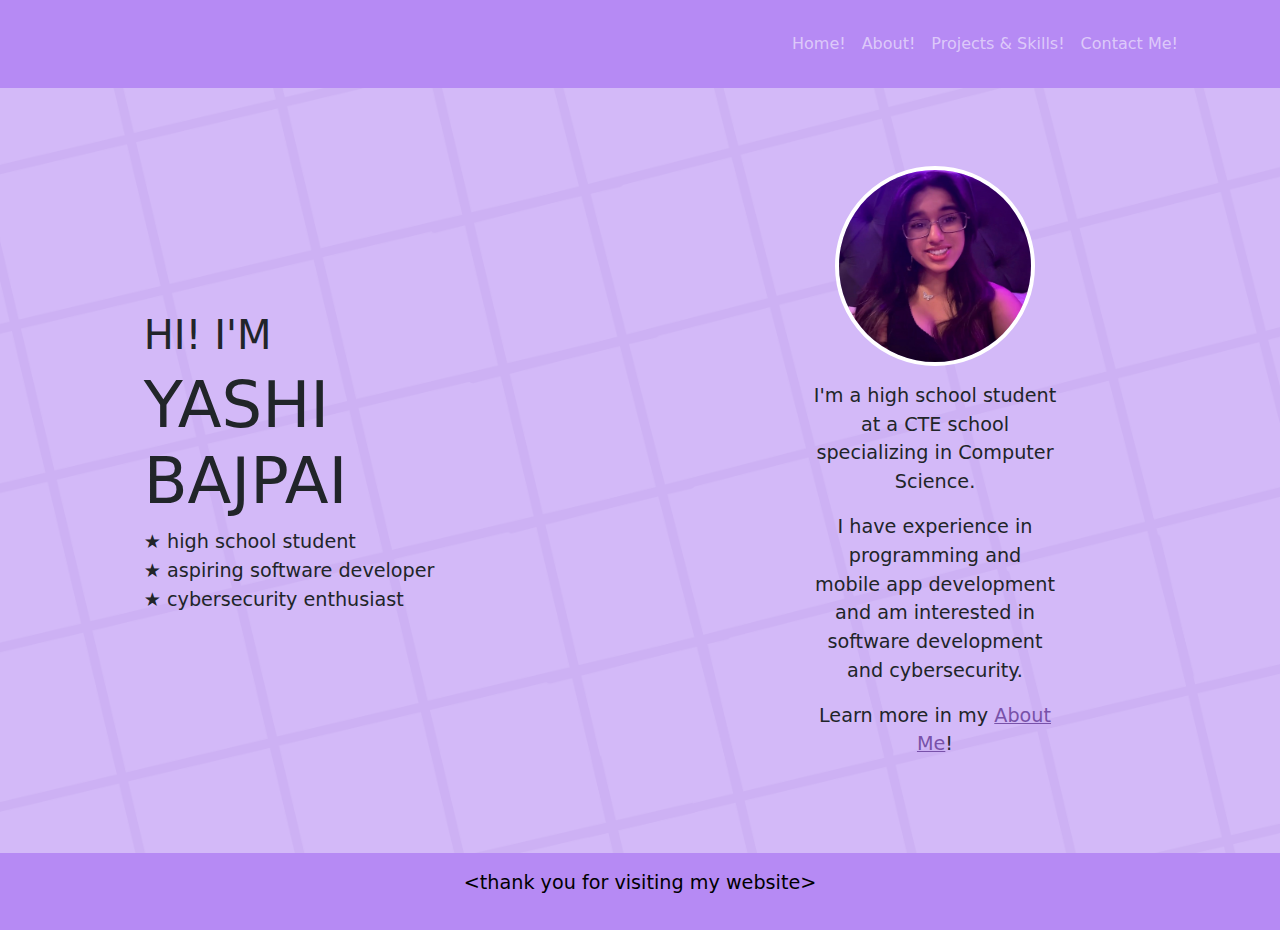
<file: index.html>
<!DOCTYPE html>
<html lang="en">

<head>
    <meta charset="UTF-8">
    <meta name="viewport" content="width=device-width, initial-scale=1.0">
    <title>Yashi Bajpai - Home!</title>
    <link rel="stylesheet" href="style.css">
    <link href="https://cdn.jsdelivr.net/npm/bootstrap@5.3.3/dist/css/bootstrap.min.css" rel="stylesheet"
        integrity="sha384-QWTKZyjpPEjISv5WaRU9OFeRpok6YctnYmDr5pNlyT2bRjXh0JMhjY6hW+ALEwIH" crossorigin="anonymous">
</head>

<body>

    <!-- header -->
    <header class="bg-dark-purple text-black py-3">
        <div class="container">
            <nav class="navbar navbar-expand-lg navbar-dark">
                <div class="container-fluid justify-content-end">
                    <button class="navbar-toggler" type="button" data-bs-toggle="collapse" data-bs-target="#navbarNav"
                        aria-controls="navbarNav" aria-expanded="false" aria-label="Toggle navigation">
                        <span class="navbar-toggler-icon"></span>
                    </button>
                    <div class="collapse navbar-collapse" id="navbarNav">
                        <ul class="navbar-nav ms-auto">
                            <li class="nav-item"><a class="nav-link" href="index.html">Home!</a></li>
                            <li class="nav-item"><a class="nav-link" href="about.html">About!</a></li>
                            <li class="nav-item"><a class="nav-link" href="project.html">Projects & Skills!</a></li>
                            <li class="nav-item"><a class="nav-link" href="contact.html">Contact Me!</a></li>
                        </ul>
                    </div>
                </div>
            </nav>
        </div>
    </header>

    <!-- homepage -->
    <section id="home" class="text-center py-5" style="background-image: url('grid-background.png');">
        <div class="container">
            <div class="row align-items-center justify-content-center">
                <div class="col-md-8 text-md-start mb-4 mb-md-0 adjust-right">
                    <h1 class="dis-4">HI! I'M</h1>
                    <h1 class="dis-1 font-weight-bold">YASHI BAJPAI</h1>
                    <p>★ high school student<br>★ aspiring software developer<br>★ cybersecurity enthusiast</p>
                </div>
            </div>
        </div>

        <div class="container">
            <div class="row align-items-center justify-content-center">
                <div class="col-md-5 text-md-center adjust-left">
                    <img src="profile-image.jpeg" alt="profile" class="profile-image mb-3">
                    <p class="dis-3 font-weight-lighter">I'm a high school student at a CTE school specializing in
                        Computer Science. </p>
                    <p class="dis-3 font-weight-lighter">I have experience in programming and mobile app development and
                        am interested in software development and cybersecurity.</p>
                    <p class="dis-3 font-weight-lighter">Learn more in my <a href="about.html"
                            class="dark-purple-link">About Me</a>!</p>

                </div>
            </div>
        </div>

    </section>


    <!-- footer -->
    <footer class="bg-dark-purple text-black py-3">
        <div class="container text-center">
            <p>&lt;thank you for visiting my website&gt;</p>
        </div>
    </footer>

</body>

</html>
</file>
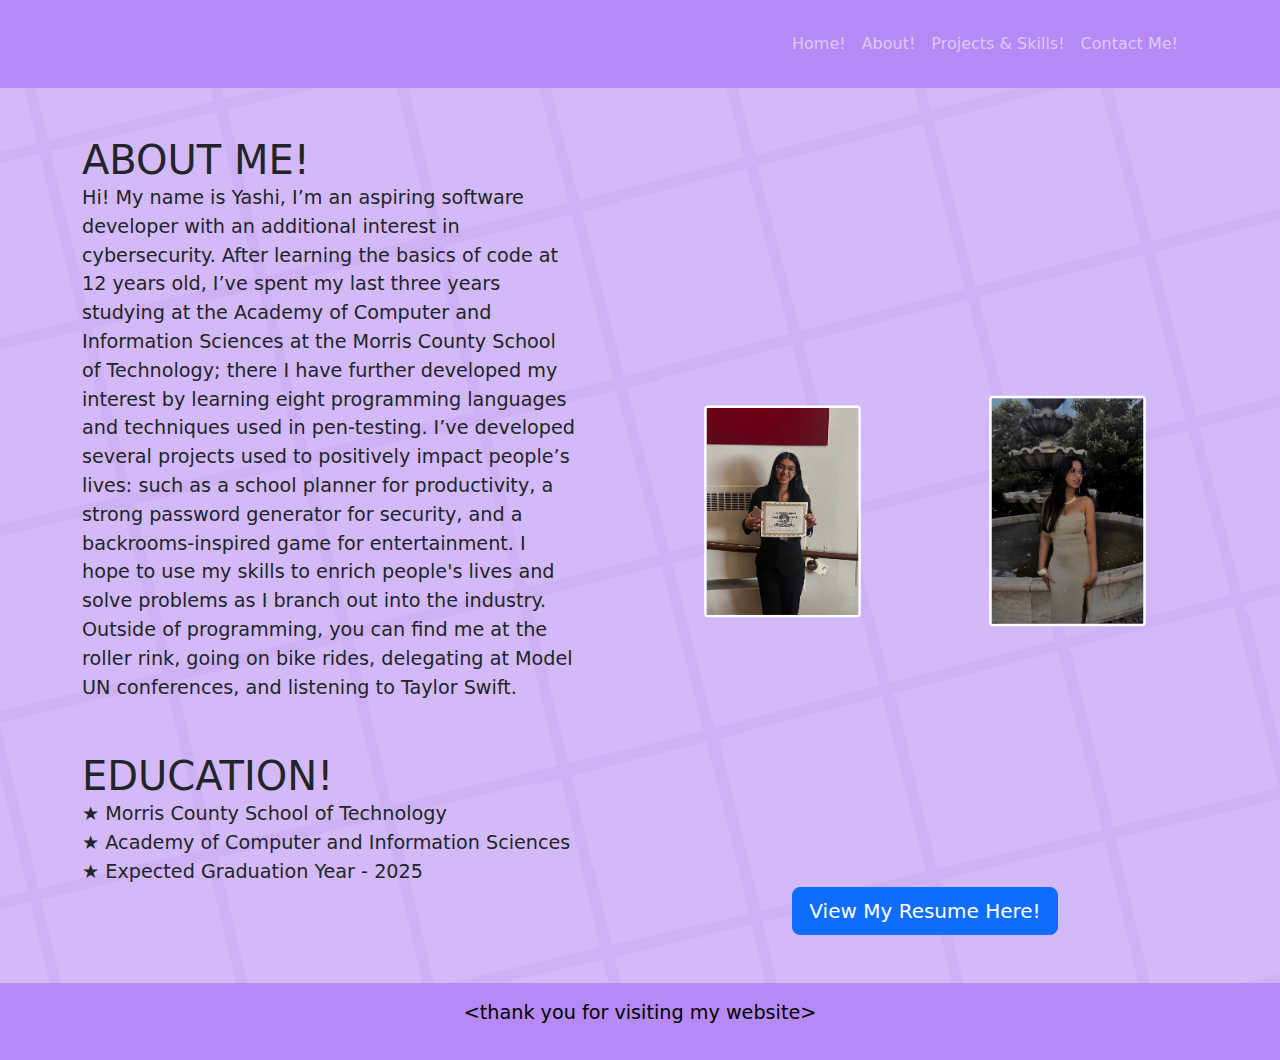
<file: about.html>
<!DOCTYPE html>
<html lang="en">

<head>
    <meta charset="UTF-8">
    <meta name="viewport" content="width=device-width, initial-scale=1.0">
    <title>Yashi Bajpai - About!</title>
    <link rel="stylesheet" href="style.css">
    <link href="https://cdn.jsdelivr.net/npm/bootstrap@5.3.3/dist/css/bootstrap.min.css" rel="stylesheet"
        integrity="sha384-QWTKZyjpPEjISv5WaRU9OFeRpok6YctnYmDr5pNlyT2bRjXh0JMhjY6hW+ALEwIH" crossorigin="anonymous">
</head>

<body>

    <!-- header -->
    <header class="bg-dark-purple text-black py-3">
        <div class="container">
            <nav class="navbar navbar-expand-lg navbar-dark">
                <div class="container-fluid justify-content-end">
                    <button class="navbar-toggler" type="button" data-bs-toggle="collapse" data-bs-target="#navbarNav"
                        aria-controls="navbarNav" aria-expanded="false" aria-label="Toggle navigation">
                        <span class="navbar-toggler-icon"></span>
                    </button>
                    <div class="collapse navbar-collapse" id="navbarNav">
                        <ul class="navbar-nav ms-auto">
                            <li class="nav-item"><a class="nav-link" href="index.html">Home!</a></li>
                            <li class="nav-item"><a class="nav-link" href="about.html">About!</a></li>
                            <li class="nav-item"><a class="nav-link" href="project.html">Projects & Skills!</a></li>
                            <li class="nav-item"><a class="nav-link" href="contact.html">Contact Me!</a></li>
                        </ul>
                    </div>
                </div>
            </nav>
        </div>
    </header>

    <!-- about me -->
    <section id="about" class="text-center py-5" style="background-image: url('grid-background.png');">
        <div class="container">
            <div class="row align-items-center">
                
                <div class="col-md-6">
                    <h1 class="dis-4 text-md-start mb-4 mb-md-0 adjust-left">ABOUT ME!</h1>
                    <p class="text-md-start mb-4 mb-md-0 adjust-left">Hi! My name is Yashi, I’m an aspiring software
                        developer with an additional interest in cybersecurity. After learning the basics of code at 12
                        years old, I’ve spent my last three years studying at the Academy of Computer and Information
                        Sciences at the Morris County School of Technology; there I have further developed my interest
                        by learning eight programming languages and techniques used in pen-testing. I’ve developed
                        several projects used to positively impact people’s lives: such as a school planner for
                        productivity, a strong password generator for security, and a backrooms-inspired game for
                        entertainment. I hope to use my skills to enrich people's lives and solve problems as I branch
                        out into the industry. Outside of programming, you can find me at the roller rink, going on bike
                        rides, delegating at Model UN conferences, and listening to Taylor Swift. </p>
                    <h1 class="dis-4 text-md-start mb-4 mb-md-0 adjust-left adjust-bottom">EDUCATION!</h1>
                    <p class="text-md-start mb-4 mb-md-0 adjust-left">★ Morris County School of Technology<br>★ Academy
                        of Computer and Information Sciences<br>★ Expected Graduation Year - 2025</p>
                </div>
                <div class="col-md-3">
                    <img src="about1.jpeg" alt="image" class="img-fluid rounded float-end">
                </div>
                <div class="col-md-3">
                    <img src="about2.jpeg" alt="image" class="img-fluid rounded text-center">
                </div>
                <div class="col-md-6 offset-md-6 text-center">
                    <a href="https://drive.google.com/file/d/13FjtMGuTC_f5uLH6lg3diUMsIY3EaKp7/view?usp=drive_link"
                        class="btn btn-primary btn-lg" target="_blank">View My Resume Here!</a>
                </div>

            </div>
        </div>
    </section>

    <!-- -->

    <!-- footer -->
    <footer class="bg-dark-purple text-black py-3">
        <div class="container text-center">
            <p>&lt;thank you for visiting my website&gt;</p>
        </div>
    </footer>

    </script>
</body>

</html>
</file>
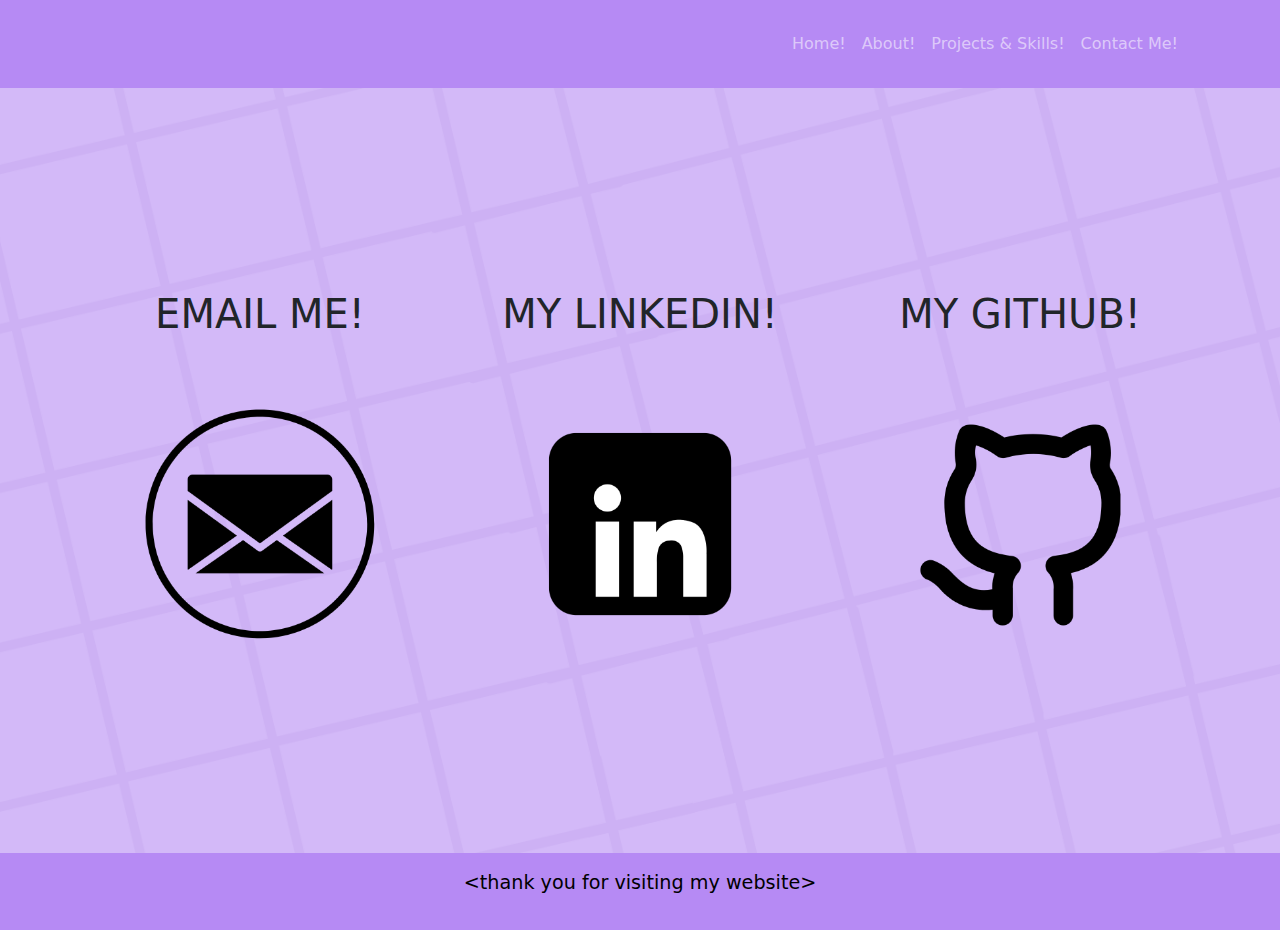
<file: contact.html>
<!DOCTYPE html>
<html lang="en">

<head>
    <meta charset="UTF-8">
    <meta name="viewport" content="width=device-width, initial-scale=1.0">
    <title>Yashi Bajpai - Contact Me!</title>
    <link rel="stylesheet" href="style.css">
    <link href="https://cdn.jsdelivr.net/npm/bootstrap@5.3.3/dist/css/bootstrap.min.css" rel="stylesheet"
        integrity="sha384-QWTKZyjpPEjISv5WaRU9OFeRpok6YctnYmDr5pNlyT2bRjXh0JMhjY6hW+ALEwIH" crossorigin="anonymous">
</head>

<body>

    <!-- header -->
    <header class="bg-dark-purple text-black py-3">
        <div class="container">
            <nav class="navbar navbar-expand-lg navbar-dark">
                <div class="container-fluid justify-content-end">
                    <button class="navbar-toggler" type="button" data-bs-toggle="collapse" data-bs-target="#navbarNav"
                        aria-controls="navbarNav" aria-expanded="false" aria-label="Toggle navigation">
                        <span class="navbar-toggler-icon"></span>
                    </button>
                    <div class="collapse navbar-collapse" id="navbarNav">
                        <ul class="navbar-nav ms-auto">
                            <li class="nav-item"><a class="nav-link" href="index.html">Home!</a></li>
                            <li class="nav-item"><a class="nav-link" href="about.html">About!</a></li>
                            <li class="nav-item"><a class="nav-link" href="project.html">Projects & Skills!</a></li>
                            <li class="nav-item"><a class="nav-link" href="contact.html">Contact Me!</a></li>
                        </ul>
                    </div>
                </div>
            </nav>
        </div>
    </header>

    <!-- contactpage -->
    <section id="contact" class="text-center py-5" style="background-image: url('grid-background.png');">
        <div class="container">
            <div class="row align-items-center">
                <div class="col-md-4">
                    <h1 class="dis-4 adjust-bottom">EMAIL ME!</h1>
                    <a href="https://mail.google.com/mail/?view=cm&fs=1&to=yashi.bajpai@gmail.com" target="_blank">
                        <img src="email.png" alt="image" class="img-flu rounded text-center">
                    </a>
                </div>
                <div class="col-md-4">
                    <h1 class="dis-4 adjust-bottom">MY LINKEDIN!</h1>
                    <a href="https://www.linkedin.com/in/yashi-bajpai/" target="_blank">
                        <img src="link.png" alt="image" class="img-flu rounded text-center">
                    </a>
                </div>
                <div class="col-md-4">
                    <h1 class="dis-4 adjust-bottom">MY GITHUB!</h1>
                    <a href="https://github.com/yashibajpai" target="_blank">
                        <img src="git.png" alt="image" class="img-flu rounded text-center">
                    </a>
                </div>
            </div>

        </div>
        </div>

    </section>


    <!-- footer -->
    <footer class="bg-dark-purple text-black py-3">
        <div class="container text-center">
            <p>&lt;thank you for visiting my website&gt;</p>
        </div>
    </footer>

</body>

</html>
</file>
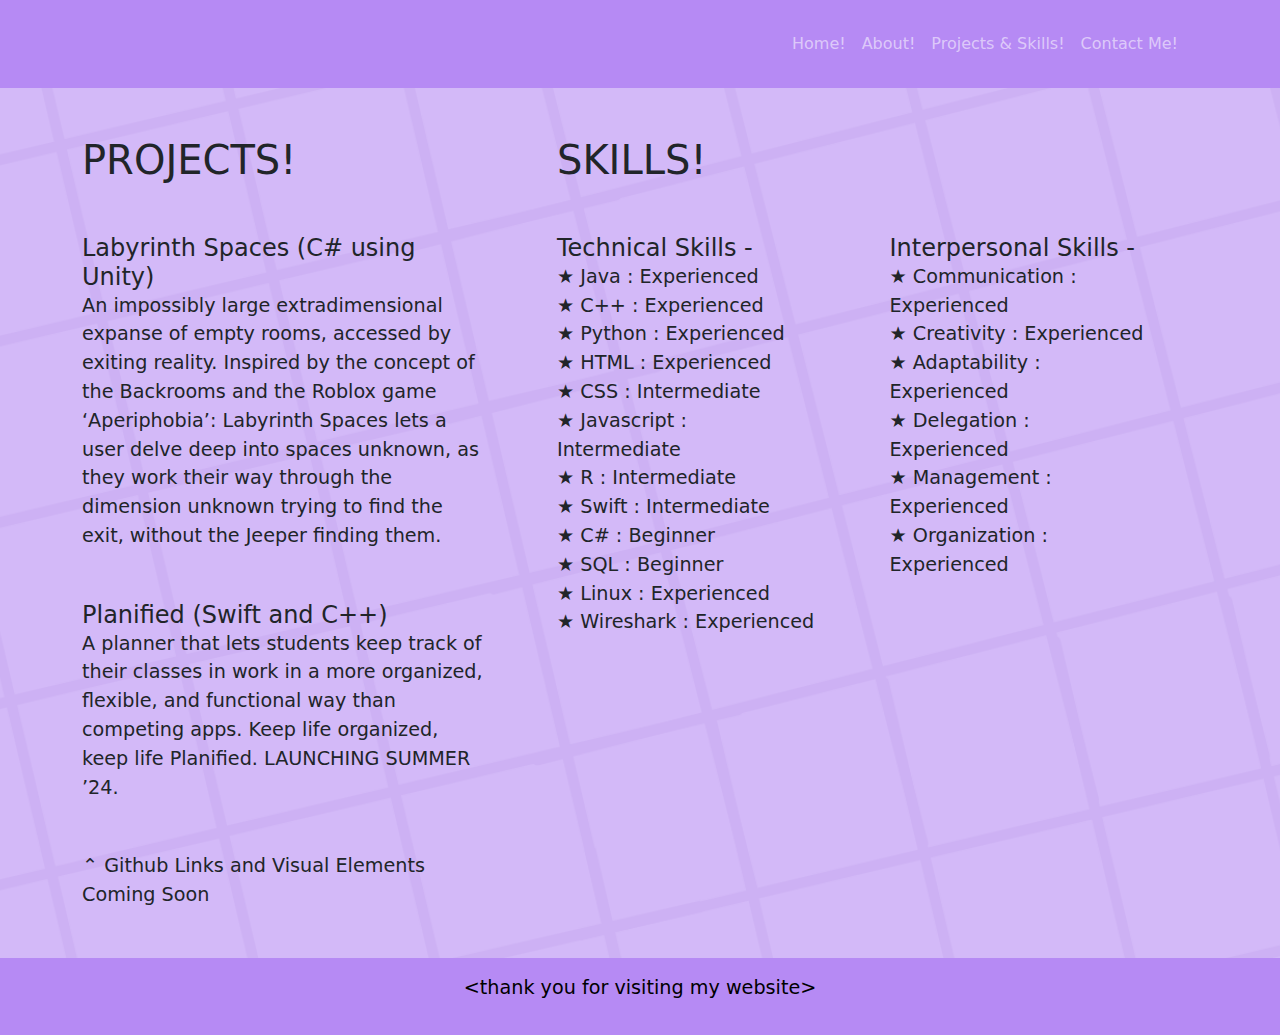
<file: project.html>
<!DOCTYPE html>
<html lang="en">

<head>
    <meta charset="UTF-8">
    <meta name="viewport" content="width=device-width, initial-scale=1.0">
    <title>Yashi Bajpai - Projects & Skills!</title>
    <link rel="stylesheet" href="style.css">
    <link href="https://cdn.jsdelivr.net/npm/bootstrap@5.3.3/dist/css/bootstrap.min.css" rel="stylesheet"
        integrity="sha384-QWTKZyjpPEjISv5WaRU9OFeRpok6YctnYmDr5pNlyT2bRjXh0JMhjY6hW+ALEwIH" crossorigin="anonymous">
</head>

<body>

    <!-- header -->
    <header class="bg-dark-purple text-black py-3">
        <div class="container">
            <nav class="navbar navbar-expand-lg navbar-dark">
                <div class="container-fluid justify-content-end">
                    <button class="navbar-toggler" type="button" data-bs-toggle="collapse" data-bs-target="#navbarNav"
                        aria-controls="navbarNav" aria-expanded="false" aria-label="Toggle navigation">
                        <span class="navbar-toggler-icon"></span>
                    </button>
                    <div class="collapse navbar-collapse" id="navbarNav">
                        <ul class="navbar-nav ms-auto">
                            <li class="nav-item"><a class="nav-link" href="index.html">Home!</a></li>
                            <li class="nav-item"><a class="nav-link" href="about.html">About!</a></li>
                            <li class="nav-item"><a class="nav-link" href="project.html">Projects & Skills!</a></li>
                            <li class="nav-item"><a class="nav-link" href="contact.html">Contact Me!</a></li>
                        </ul>
                    </div>
                </div>
            </nav>
        </div>
    </header>

    <!-- projectpage -->
    <section id="project" class="text-center py-5" style="background-image: url('grid-background.png');">
        <div class="container">
            <div class="row align-items-top">
                <div class="col-md-5">
                    <h1 class="dis-4 text-md-start mb-4 mb-md-0 adjust-left">PROJECTS!</h1>
                    <h4 class="dis-4 text-md-start mb-4 mb-md-0 adjust-left adjust-bottom">Labyrinth Spaces &#40;C#
                        using Unity&#41;</h4>
                    <p class="text-md-start mb-4 mb-md-0 adjust-left">An impossibly large extradimensional expanse of
                        empty rooms, accessed by exiting reality. Inspired by the concept of the Backrooms and the
                        Roblox game ‘Aperiphobia’: Labyrinth Spaces lets a user delve deep into spaces unknown, as they
                        work their way through the dimension unknown trying to find the exit, without the Jeeper
                        finding them. </p>

                    <h4 class="dis-4 text-md-start mb-4 mb-md-0 adjust-left adjust-bottom">Planified &#40;Swift and
                        C++&#41;</h4>
                    <p class="text-md-start mb-4 mb-md-0 adjust-left">A planner that lets students keep track of their
                        classes in work in a more organized, flexible, and functional way than competing apps. Keep life
                        organized, keep life Planified. LAUNCHING SUMMER ’24.</p>

                    <p class="text-md-start mb-4 mb-md-0 adjust-left adjust-bottom">&#8963; Github Links and Visual Elements Coming Soon</p>
                </div>
                
                
                <div class="col-md-7">
                    <div class="row">
                        <div class="col-md-6">
                            <h1 class="dis-4 text-md-start mb-4 mb-md-0 adjust-left">SKILLS!</h1>
                            <h4 class="dis-4 text-md-start mb-4 mb-md-0 adjust-left adjust-bottom">Technical Skills -</h4>
                            <p class="text-md-start mb-4 mb-md-0 adjust-left">
                                ★ Java : Experienced<br>
                                ★ C++ : Experienced<br>
                                ★ Python : Experienced<br>
                                ★ HTML : Experienced<br>
                                ★ CSS : Intermediate<br>
                                ★ Javascript : Intermediate<br>
                                ★ R : Intermediate<br>
                                ★ Swift : Intermediate<br>
                                ★ C# : Beginner<br>
                                ★ SQL : Beginner<br>
                                ★ Linux : Experienced<br>
                                ★ Wireshark : Experienced
                            </p>
                        </div>
                        <div class="col-md-6">
                            <h1 class="dis-4 text-md-start mb-4 mb-md-0 adjust-left">&#160</h1>
                            <h4 class="dis-4 text-md-start mb-4 mb-md-0 adjust-left adjust-bottom">Interpersonal Skills -</h4>
                            <p class="text-md-start mb-4 mb-md-0 adjust-left">
                                ★ Communication : Experienced<br>
                                ★ Creativity : Experienced<br>
                                ★ Adaptability : Experienced<br>
                                ★ Delegation : Experienced<br>
                                ★ Management : Experienced<br>
                                ★ Organization : Experienced
                            </p>
                        </div>
                    </div>
                </div>
            </div>
        </div>
    </section>

    <!-- footer -->
    <footer class="bg-dark-purple text-black py-3">
        <div class="container text-center">
            <p>&lt;thank you for visiting my website&gt;</p>
        </div>
    </footer>

</body>
</html>
</file>
<file: style.css>
body {
    background-color: #b68af4;
    width: 100%;
}

.bg-dark-purple {
    background-color: #b68af4;
}

.text-black {
    color: black;
}

a.dark-purple-link {
    color: #7851A9; 
}

a.hover{
    color: black;
}

#home {
    min-height: 85vh;
    background-size: cover;
    background-position: center;
    display: flex;
    align-items: center;
    justify-content: center;
    text-align: center;
    padding-top: 10rem; 
    padding-bottom: 5rem;
    position: relative;
    z-index: 1;
}

#about {
    min-height: 85vh;
    background-size: cover;
    background-position: center;
    display: flex;
    align-items: center;
    justify-content: center;
    text-align: center;
    padding-top: 10rem; 
    padding-bottom: 5rem;
    position: relative;
    z-index: 1;
}

#contact {
    min-height: 85vh;
    background-size: cover;
    background-position: center;
    display: flex;
    align-items: center;
    justify-content: center;
    text-align: center;
    padding-top: 10rem; 
    padding-bottom: 5rem;
    position: relative;
    z-index: 1;
}

#project {
    min-height: 85vh;
    background-size: cover;
    background-position: center;
    display: flex;
    align-items: center;
    justify-content: center;
    text-align: center;
    padding-top: 10rem; 
    padding-bottom: 5rem;
    position: relative;
    z-index: 1;
}

h1.dis-4 {
    font-size: 2.5rem;
}

h1.dis-1 {
    font-size: 4rem;
}

h1.dis-3 {
    font-size: 5rem;
}

p {
    font-size: 1.2rem;
}


.profile-image {
    width: 200px;
    height: 200px;
    border-radius: 50%;
    border: 4px solid #fff;
    align-items: end;
    justify-content: flex-end;
}

.img-fluid {
    scale: 0.6;
    border: 4px solid #fff;
}

.img-flu {
    scale: 1;
    max-width: 100%;
    height: auto;
    vertical-align: middle;
}

.text-md-end {
    text-align: right;
}

.text-md-start {
    text-align: left;
}

.adjust-right {
    margin-left: 50px;
}

.adjust-left {
    margin-right: 50px;
}

.adjust-bottom {
    margin-top: 50px;
}

.adjust-top {
    margin-bottom: 50px;
}

.container{
    text-wrap: wrap;
}

.btn{
    color: purple;
}
</file>
